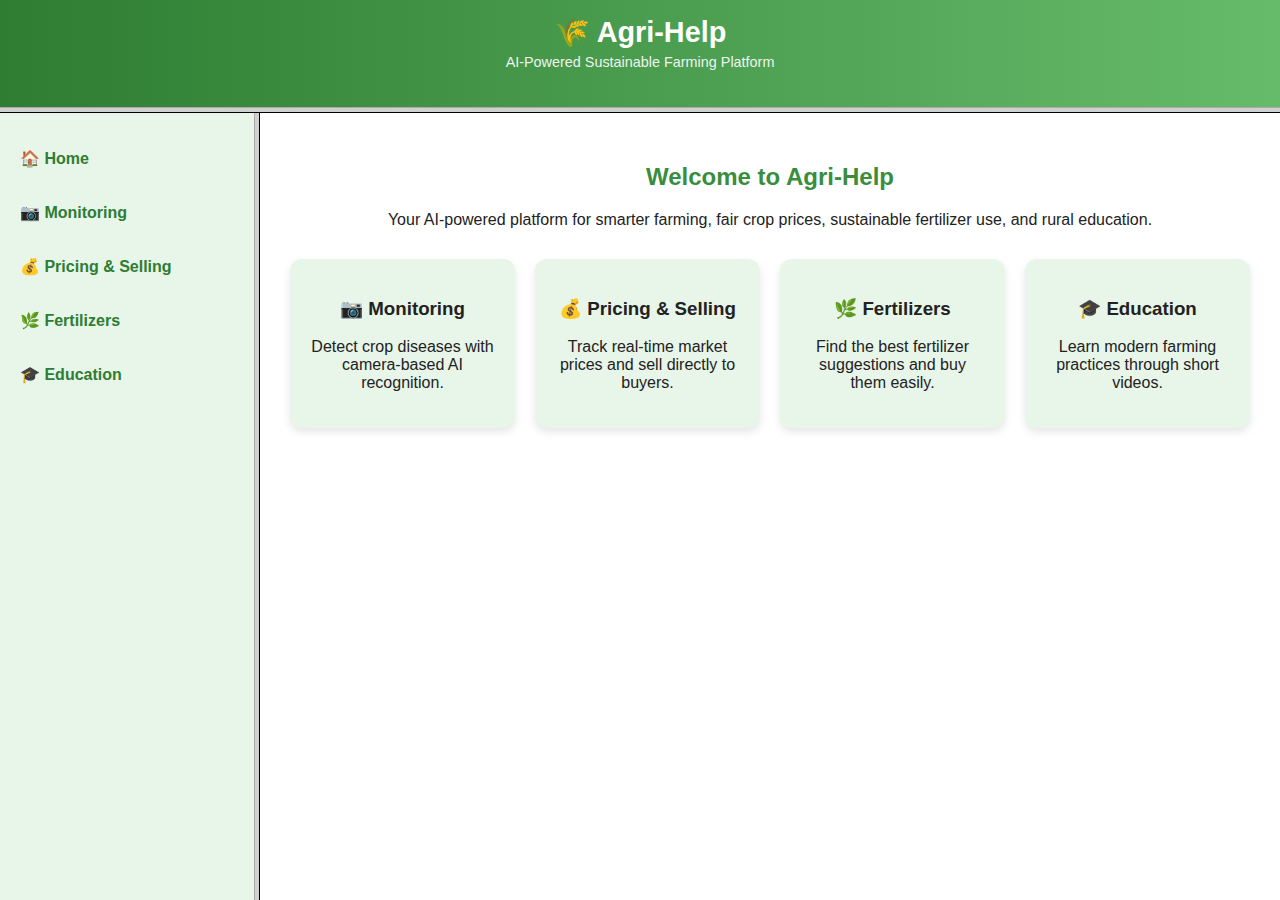
<file: index.html>
<!DOCTYPE html>
<html lang="en">
<head>
  <meta charset="UTF-8">
  <meta name="viewport" content="width=device-width, initial-scale=1.0">
  <title>Agri-Help | Smart Farming Platform</title>
</head>
<frameset rows="12%,88%">
  <frame src="top.html" name="topFrame" scrolling="no" noresize>
  <frameset cols="20%,80%">
    <frame src="menu.html" name="menuFrame" noresize>
    <frame src="home.html" name="mainFrame">
  </frameset>
</frameset>
</html>
</file>
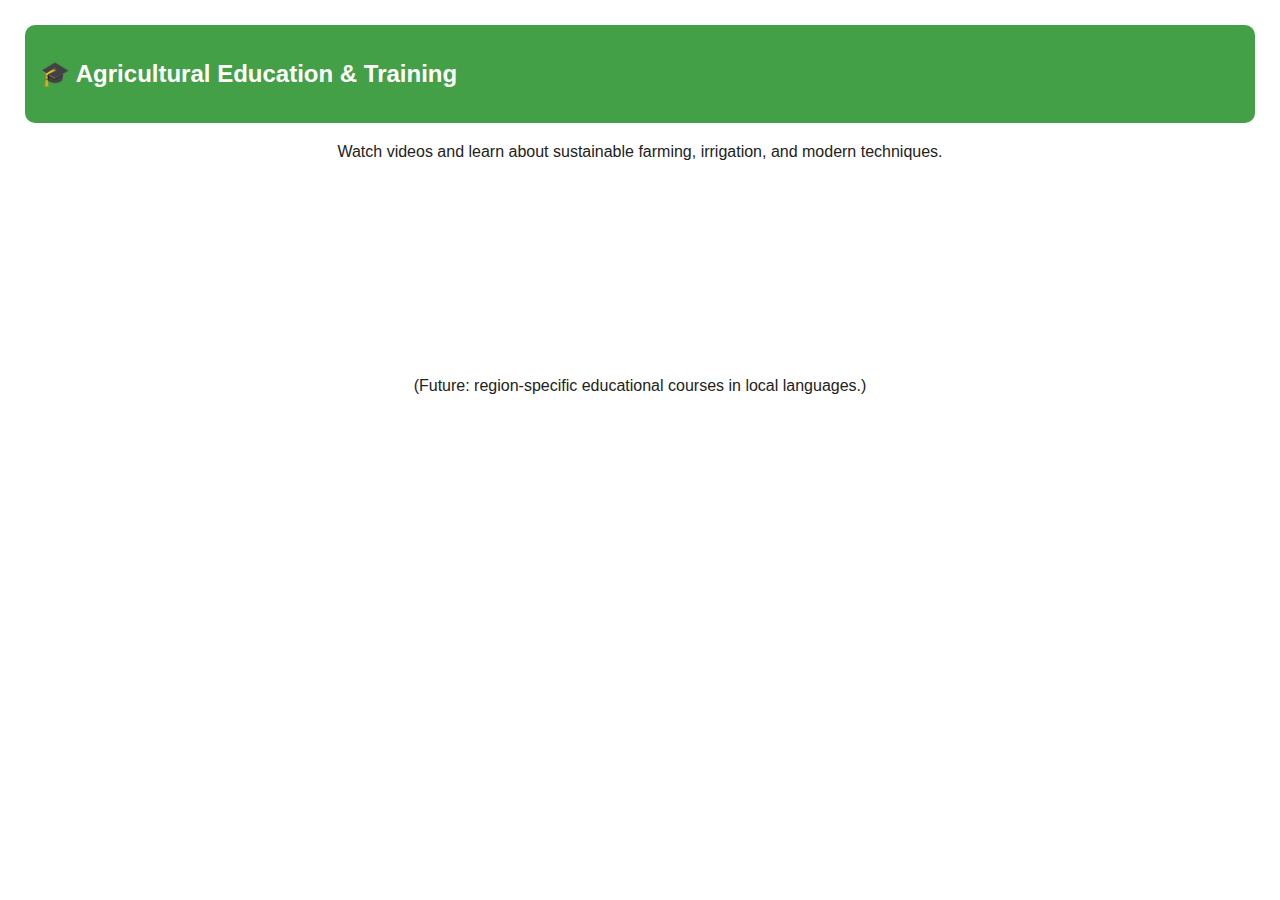
<file: education.html>
<!DOCTYPE html>
<html lang="en">
<head>
  <meta charset="UTF-8">
  <link rel="stylesheet" href="styles.css">
</head>
<body class="section-page">
  <div class="section-header edu-header">
    <h2>🎓 Agricultural Education & Training</h2>
  </div>

  <div class="section-content">
    <p>
      Watch videos and learn about sustainable farming, irrigation, and modern techniques.
    </p>

    <div class="video-grid">
      <iframe src="https://www.youtube.com/embed/T4u9SghZtwk" title="Fertilizer Basics" allowfullscreen></iframe>
      <iframe src="https://www.youtube.com/embed/8vK0Y0YfZcE" title="Farming 101" allowfullscreen></iframe>
      <iframe src="https://www.youtube.com/embed/jXZtqR2lLEI" title="Smart Irrigation" allowfullscreen></iframe>
    </div>

    <p class="note">(Future: region-specific educational courses in local languages.)</p>
  </div>
</body>
</html>
</file>
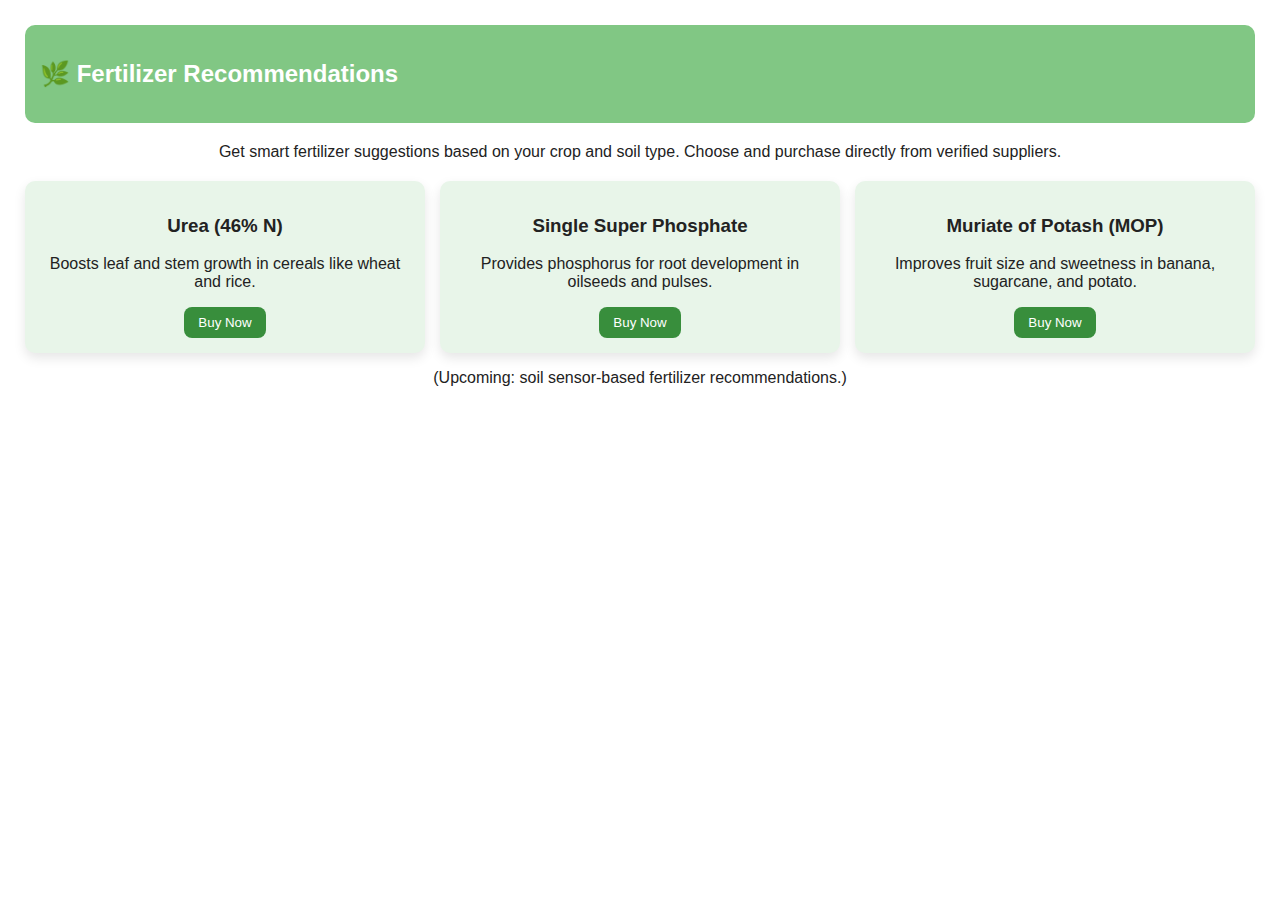
<file: fertilizers.html>
<!DOCTYPE html>
<html lang="en">
<head>
  <meta charset="UTF-8">
  <link rel="stylesheet" href="styles.css">
</head>
<body class="section-page">
  <div class="section-header fert-header">
    <h2>🌿 Fertilizer Recommendations</h2>
  </div>

  <div class="section-content">
    <p>
      Get smart fertilizer suggestions based on your crop and soil type. Choose and purchase directly from verified suppliers.
    </p>

    <div class="fertilizer-grid">
      <div class="fert-card">
        <h3>Urea (46% N)</h3>
        <p>Boosts leaf and stem growth in cereals like wheat and rice.</p>
        <button>Buy Now</button>
      </div>

      <div class="fert-card">
        <h3>Single Super Phosphate</h3>
        <p>Provides phosphorus for root development in oilseeds and pulses.</p>
        <button>Buy Now</button>
      </div>

      <div class="fert-card">
        <h3>Muriate of Potash (MOP)</h3>
        <p>Improves fruit size and sweetness in banana, sugarcane, and potato.</p>
        <button>Buy Now</button>
      </div>
    </div>

    <p class="note">(Upcoming: soil sensor-based fertilizer recommendations.)</p>
  </div>
</body>
</html>
</file>
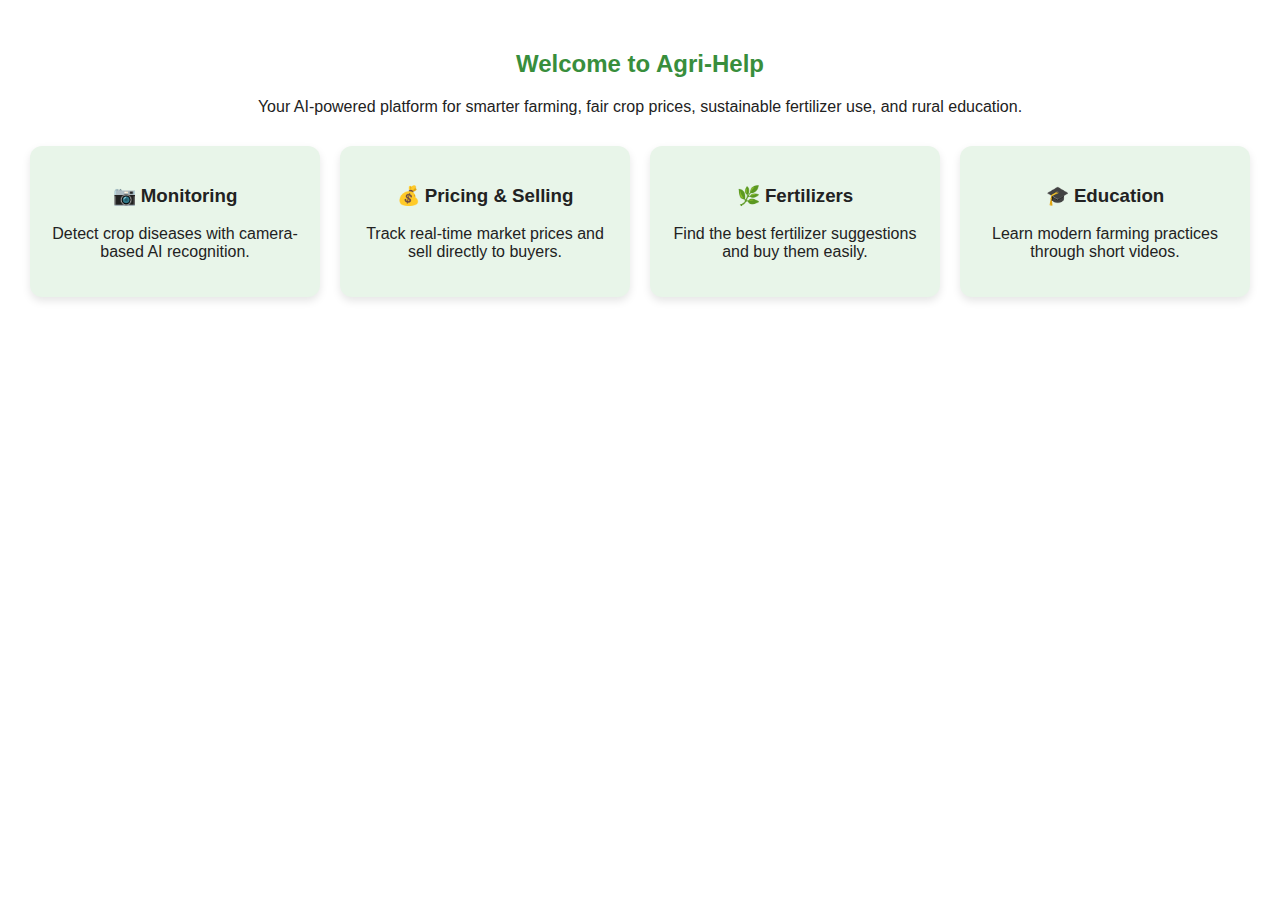
<file: home.html>
<!DOCTYPE html>
<html lang="en">
<head>
  <meta charset="UTF-8">
  <link rel="stylesheet" href="styles.css">
</head>
<body class="home-page">
  <div class="welcome">
    <h2>Welcome to Agri-Help</h2>
    <p>Your AI-powered platform for smarter farming, fair crop prices, sustainable fertilizer use, and rural education.</p>
  </div>

  <div class="cards">
    <div class="card"><h3>📷 Monitoring</h3><p>Detect crop diseases with camera-based AI recognition.</p></div>
    <div class="card"><h3>💰 Pricing & Selling</h3><p>Track real-time market prices and sell directly to buyers.</p></div>
    <div class="card"><h3>🌿 Fertilizers</h3><p>Find the best fertilizer suggestions and buy them easily.</p></div>
    <div class="card"><h3>🎓 Education</h3><p>Learn modern farming practices through short videos.</p></div>
  </div>
</body>
</html>
</file>
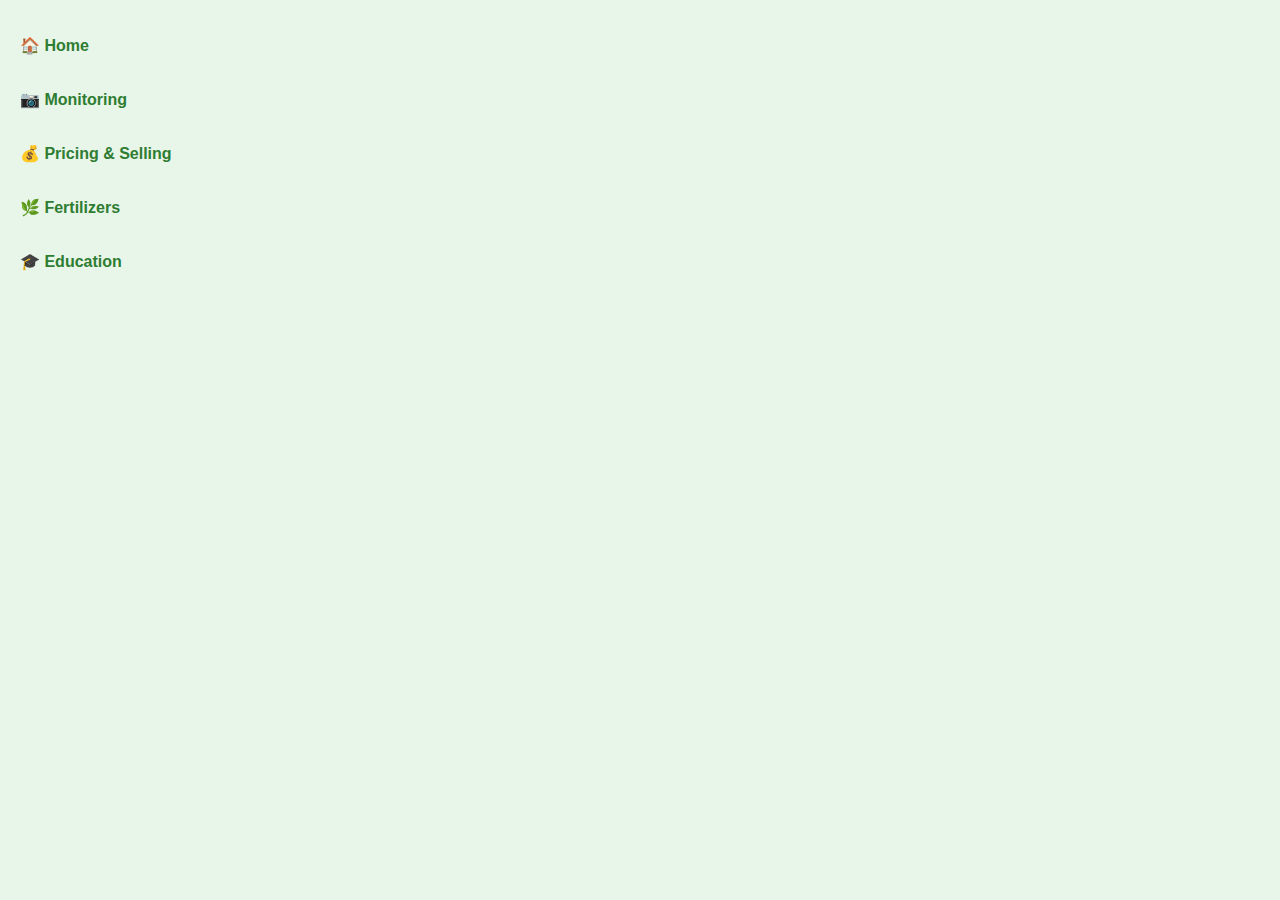
<file: menu.html>
<!DOCTYPE html>
<html lang="en">
<head>
  <meta charset="UTF-8">
  <link rel="stylesheet" href="styles.css">
</head>
<body class="sidebar">
  <ul>
    <li><a href="home.html" target="mainFrame">🏠 Home</a></li>
    <li><a href="monitoring.html" target="mainFrame">📷 Monitoring</a></li>
    <li><a href="pricing.html" target="mainFrame">💰 Pricing & Selling</a></li>
    <li><a href="fertilizers.html" target="mainFrame">🌿 Fertilizers</a></li>
    <li><a href="education.html" target="mainFrame">🎓 Education</a></li>
  </ul>
</body>
</html>
</file>
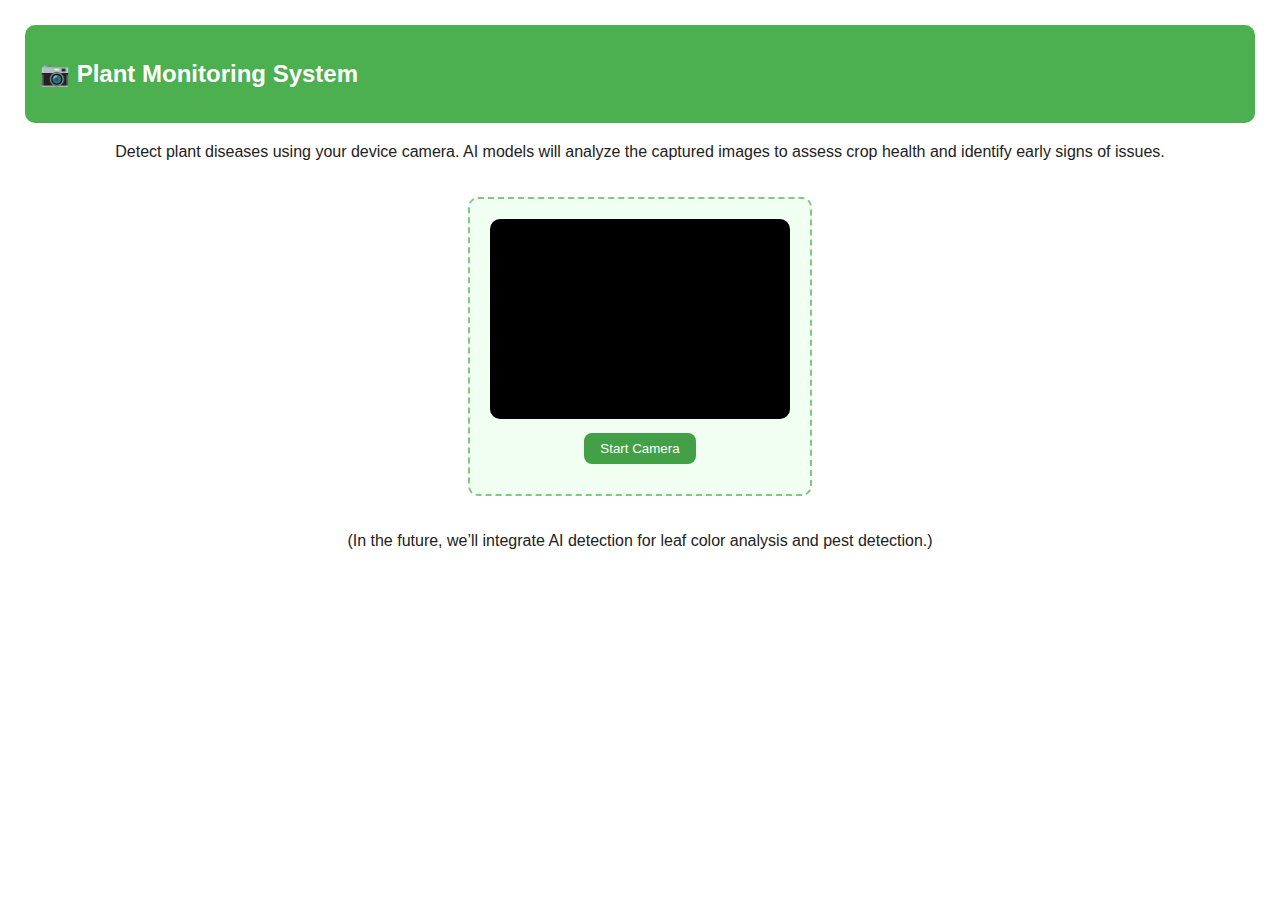
<file: monitoring.html>
<!DOCTYPE html>
<html lang="en">
<head>
  <meta charset="UTF-8">
  <link rel="stylesheet" href="styles.css">
</head>
<body class="section-page">
  <div class="section-header monitor-header">
    <h2>📷 Plant Monitoring System</h2>
  </div>

  <div class="section-content">
    <p>
      Detect plant diseases using your device camera. AI models will analyze the captured images to assess crop health and identify early signs of issues.
    </p>

    <div class="camera-box">
      <video id="webcam" autoplay playsinline muted></video>
      <button id="startCam">Start Camera</button>
    </div>

    <p class="note">
      (In the future, we’ll integrate AI detection for leaf color analysis and pest detection.)
    </p>
  </div>

  <script>
    const btn = document.getElementById('startCam');
    if (btn) {
      btn.addEventListener('click', async () => {
        const video = document.getElementById('webcam');
        try {
          const stream = await navigator.mediaDevices.getUserMedia({ video: true });
          video.srcObject = stream;
        } catch {
          alert('Please allow camera access.');
        }
      });
    }
  </script>
</body>
</html>
</file>
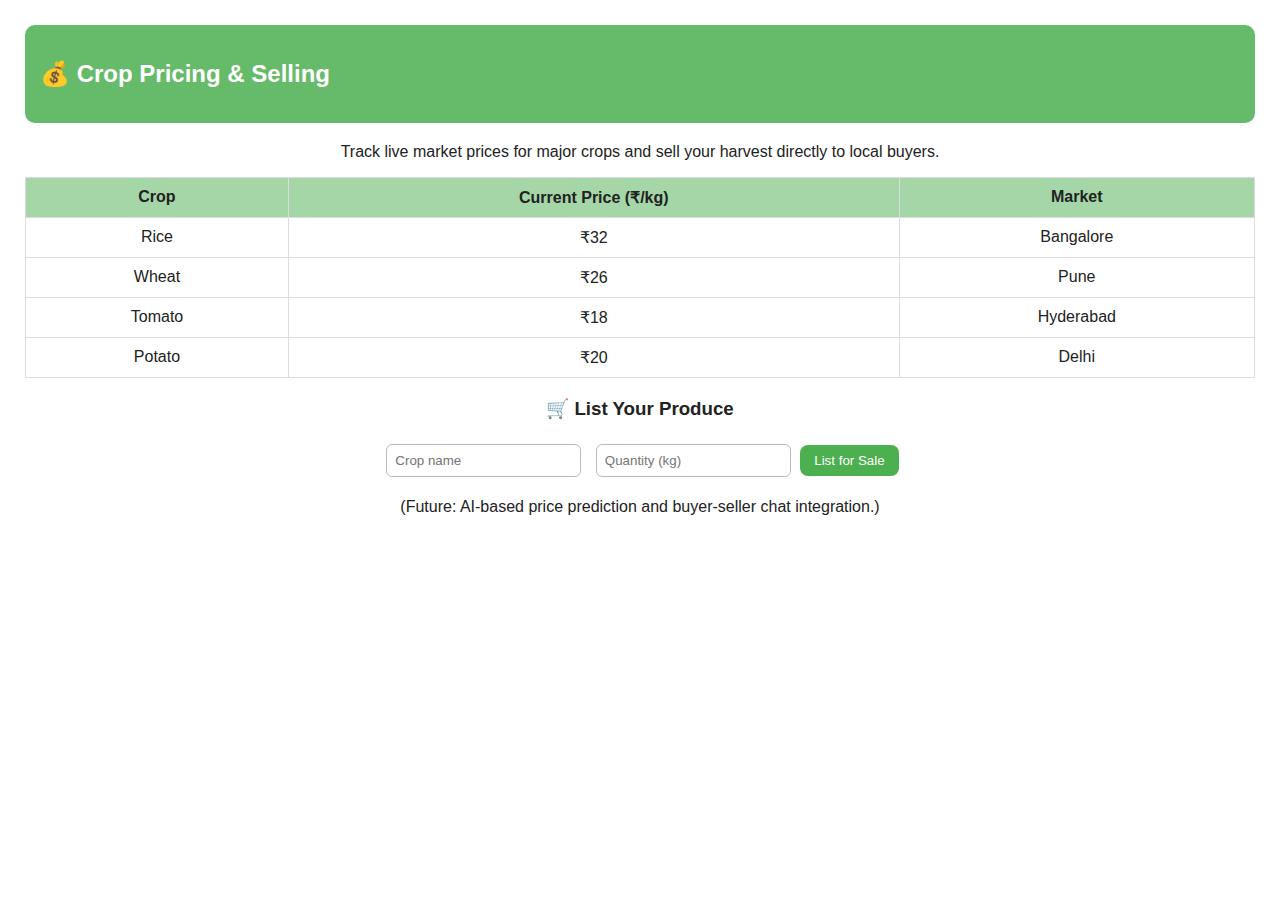
<file: pricing.html>
<!DOCTYPE html>
<html lang="en">
<head>
  <meta charset="UTF-8">
  <link rel="stylesheet" href="styles.css">
</head>
<body class="section-page">
  <div class="section-header pricing-header">
    <h2>💰 Crop Pricing & Selling</h2>
  </div>

  <div class="section-content">
    <p>
      Track live market prices for major crops and sell your harvest directly to local buyers.
    </p>

    <table class="price-table">
      <tr><th>Crop</th><th>Current Price (₹/kg)</th><th>Market</th></tr>
      <tr><td>Rice</td><td>₹32</td><td>Bangalore</td></tr>
      <tr><td>Wheat</td><td>₹26</td><td>Pune</td></tr>
      <tr><td>Tomato</td><td>₹18</td><td>Hyderabad</td></tr>
      <tr><td>Potato</td><td>₹20</td><td>Delhi</td></tr>
    </table>

    <div class="sell-box">
      <h3>🛒 List Your Produce</h3>
      <input type="text" placeholder="Crop name">
      <input type="number" placeholder="Quantity (kg)">
      <button>List for Sale</button>
    </div>

    <p class="note">(Future: AI-based price prediction and buyer-seller chat integration.)</p>
  </div>
</body>
</html>
</file>
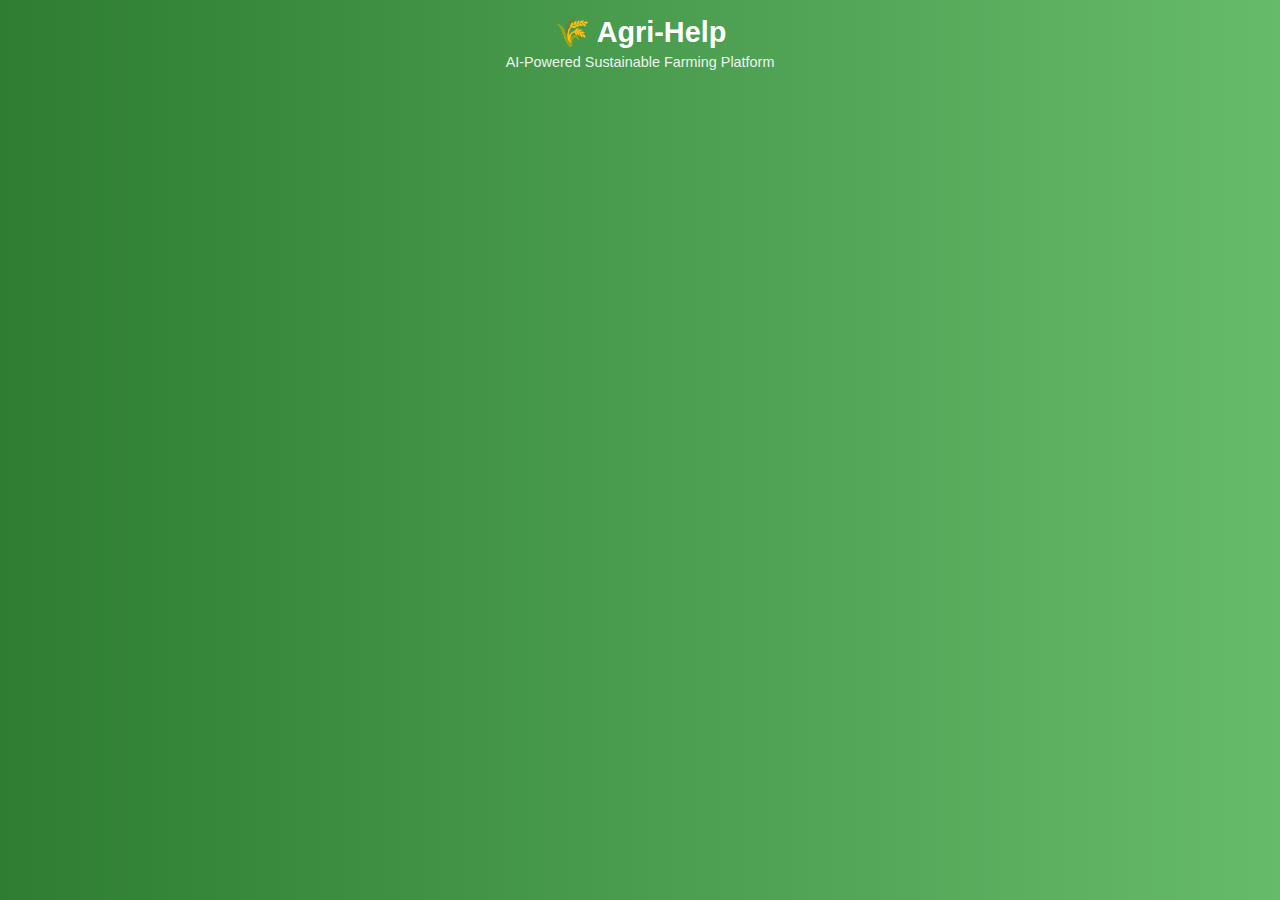
<file: top.html>
<!DOCTYPE html>
<html lang="en">
<head>
  <meta charset="UTF-8">
  <link rel="stylesheet" href="styles.css">
</head>
<body class="topbar">
  <div class="top-content">
    <h1>🌾 Agri-Help</h1>
    <p>AI-Powered Sustainable Farming Platform</p>
  </div>
</body>
</html>
</file>
<file: styles.css>
body {
  margin: 0;
  font-family: 'Poppins', sans-serif;
  color: #222;
  background-color: #f9fff7;
}

/* --- Top Bar --- */
.topbar {
  background: linear-gradient(90deg, #2e7d32, #66bb6a);
  color: white;
  text-align: center;
  padding: 10px 0;
}
.top-content h1 {
  margin: 5px 0;
  font-size: 1.8rem;
}
.top-content p {
  margin: 0;
  font-size: 0.9rem;
  opacity: 0.9;
}

/* --- Sidebar --- */
.sidebar {
  background-color: #e8f5e9;
  height: 100%;
  padding: 10px;
}
.sidebar ul {
  list-style: none;
  padding: 0;
}
.sidebar li {
  margin: 15px 0;
}
.sidebar a {
  text-decoration: none;
  color: #2e7d32;
  font-weight: bold;
  display: block;
  padding: 10px;
  border-radius: 8px;
  transition: all 0.2s ease;
}
.sidebar a:hover {
  background-color: #a5d6a7;
  color: white;
}

/* --- Home Page --- */
.home-page {
  text-align: center;
  background: #ffffff;
  padding: 30px;
}
.welcome h2 {
  color: #388e3c;
}
.cards {
  display: grid;
  grid-template-columns: repeat(auto-fit, minmax(220px, 1fr));
  gap: 20px;
  margin-top: 30px;
}
.card {
  background: #e8f5e9;
  border-radius: 12px;
  padding: 20px;
  box-shadow: 0 4px 8px rgba(0,0,0,0.1);
  transition: transform 0.2s ease, box-shadow 0.2s ease;
}
.card:hover {
  transform: scale(1.03);
  box-shadow: 0 6px 16px rgba(0,0,0,0.15);
}
/* Section Pages */
.section-page {
  background: #ffffff;
  padding: 25px;
}
.section-header {
  padding: 15px;
  border-radius: 10px;
  color: white;
  margin-bottom: 20px;
}
.monitor-header { background: #4caf50; }
.pricing-header { background: #66bb6a; }
.fert-header { background: #81c784; }
.edu-header { background: #43a047; }

.section-content {
  text-align: center;
}
.camera-box {
  background: #f1fff2;
  border: 2px dashed #81c784;
  border-radius: 10px;
  padding: 20px;
  display: inline-block;
  margin: 20px 0;
}
#webcam {
  width: 300px;
  height: 200px;
  background: black;
  border-radius: 10px;
}
#startCam {
  display: block;
  margin: 10px auto;
  background: #43a047;
  color: white;
  border: none;
  padding: 8px 16px;
  border-radius: 8px;
  cursor: pointer;
}

/* Pricing Page */
.price-table {
  width: 100%;
  border-collapse: collapse;
  margin: 15px 0;
}
.price-table th, .price-table td {
  border: 1px solid #ddd;
  padding: 10px;
}
.price-table th {
  background: #a5d6a7;
}
.sell-box {
  margin-top: 20px;
}
.sell-box input {
  padding: 8px;
  margin: 5px;
  border: 1px solid #bbb;
  border-radius: 6px;
}
.sell-box button {
  background: #4caf50;
  color: white;
  border: none;
  padding: 8px 14px;
  border-radius: 8px;
  cursor: pointer;
}

/* Fertilizer Grid */
.fertilizer-grid {
  display: grid;
  grid-template-columns: repeat(auto-fit, minmax(230px, 1fr));
  gap: 15px;
  margin-top: 20px;
}
.fert-card {
  background: #e8f5e9;
  padding: 15px;
  border-radius: 10px;
  box-shadow: 0 5px 12px rgba(0,0,0,0.1);
}
.fert-card button {
  background: #388e3c;
  color: white;
  border: none;
  border-radius: 8px;
  padding: 8px 14px;
  cursor: pointer;
}

/* Education Videos */
.video-grid {
  display: grid;
  grid-template-columns: repeat(auto-fit, minmax(260px, 1fr));
  gap: 15px;
  margin-top: 20px;
}
iframe {
  width: 100%;
  height: 180px;
  border-radius: 10px;
  border: none;
}
</file>
